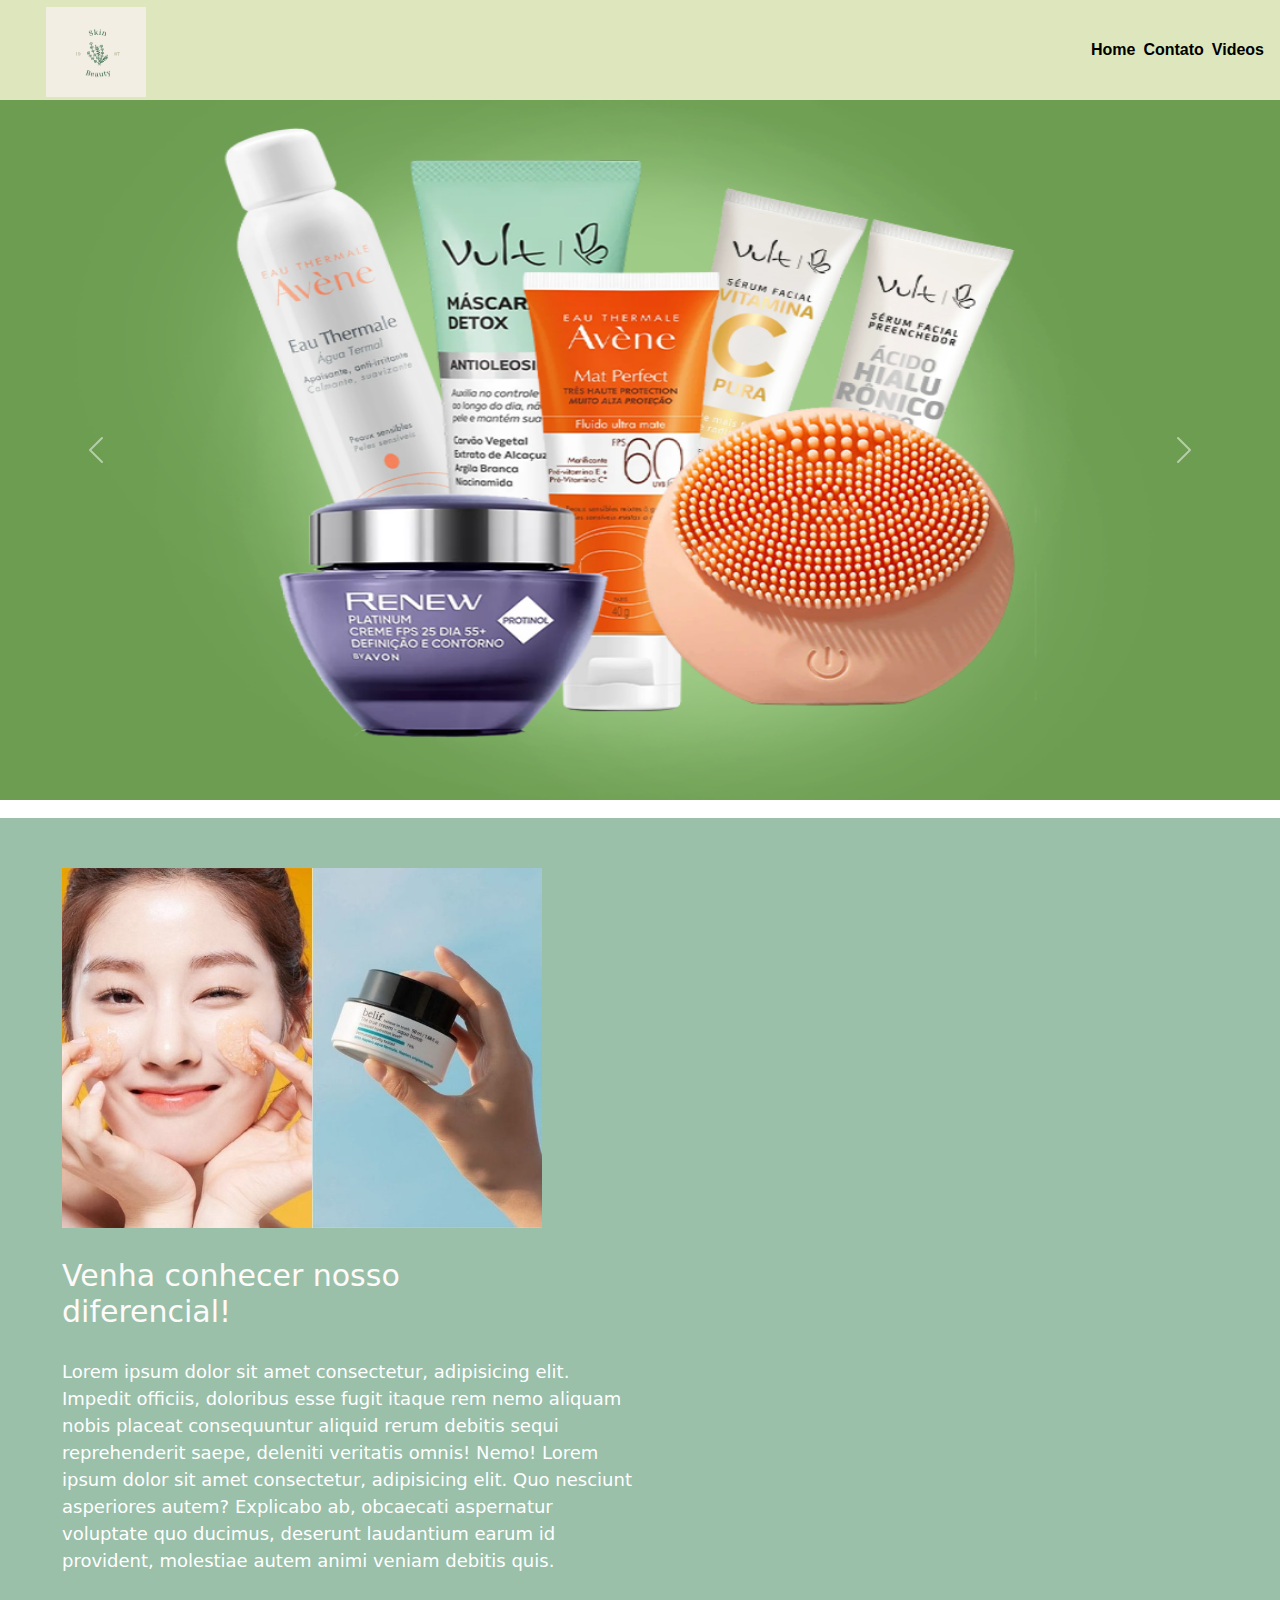
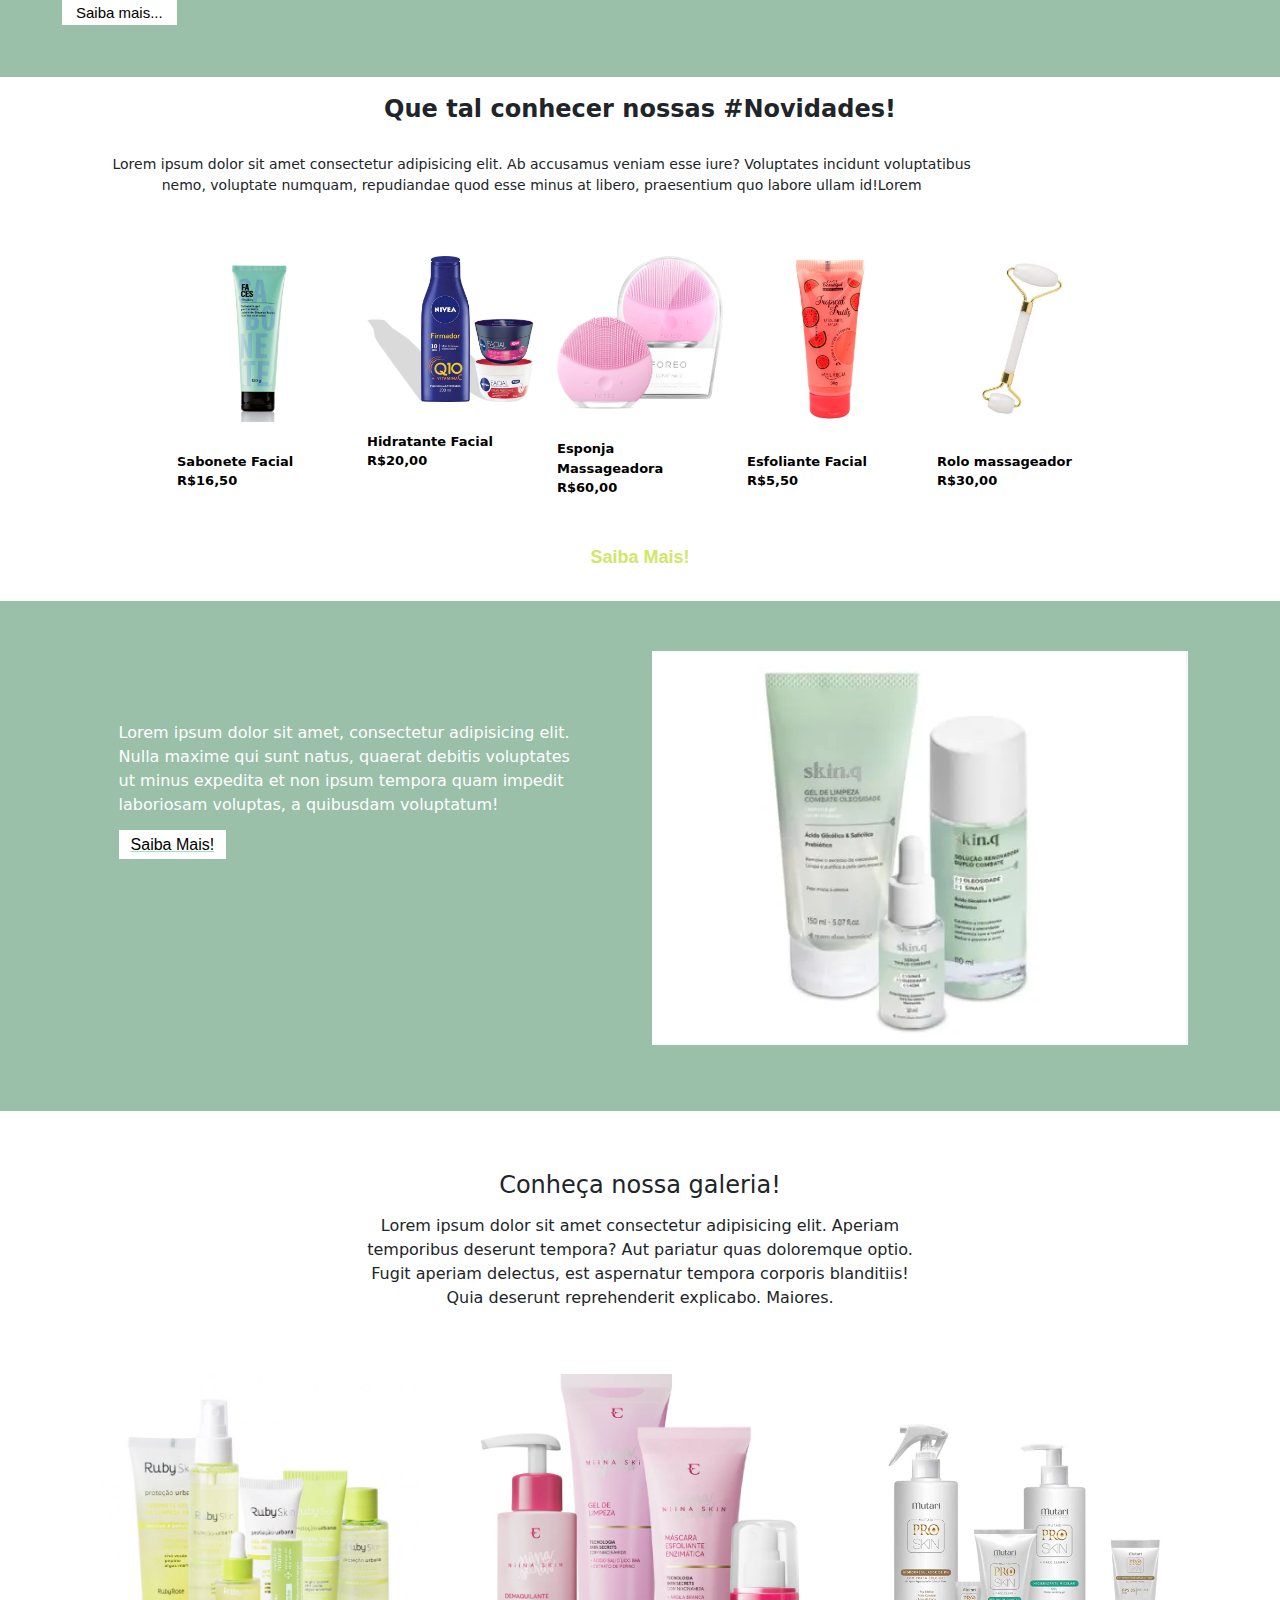
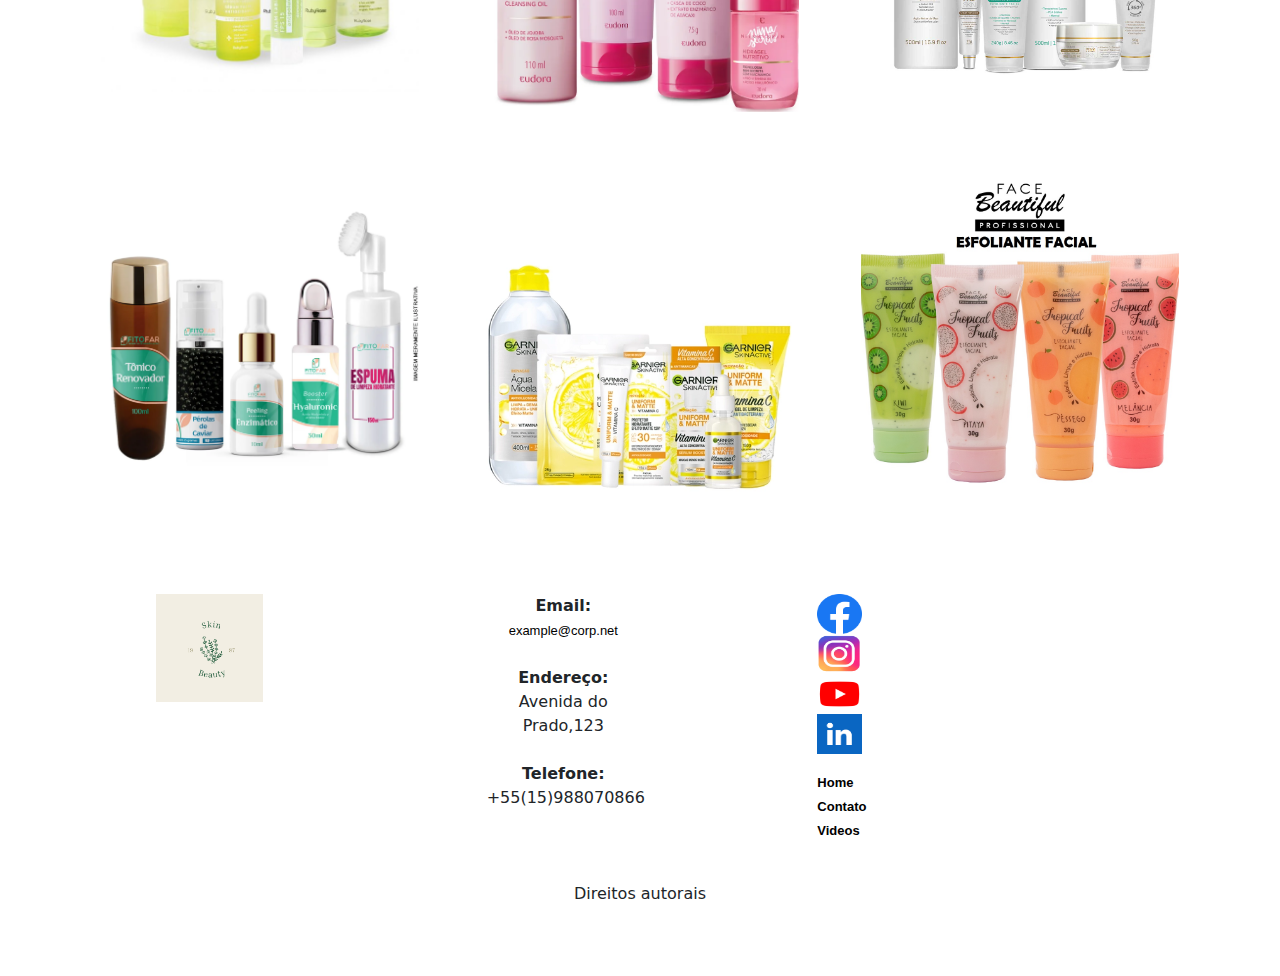
<file: index.html>
<!DOCTYPE html>
<html lang="pt-br">
<head>
    <meta charset="UTF-8">
    <meta http-equiv="X-UA-Compatible" content="IE=edge">
    <meta name="viewport" content="width=device-width, initial-scale=1.0">
    <link rel="stylesheet" type="text/css" href="./bootstrap/css/bootstrap.min.css">
    <link rel="stylesheet" type="text/css" href="./css/style.css">
    <link rel="shortcut icon" href="./img/skinbeauty ico.png">
    <title>Cuidados com a pele | SkinBeauty</title>
</head>
<body>
    <!-- Início do Menu Responsivo-->
    <header id="header">
        <a id="logo" href="index.html"><img src="./img/logo skin beauty.png" alt="Logo SkinBeauty"></a>
        <nav id="nav">
            <button aria-label="Abrir Menu" id="btn-mobile" aria-haspopup="true" aria-controls="menu" aria-expanded="false">
                <span id="hamburger"></span>
            </button>
            <ul id="menu" role="menu">
                <li><a class="linkMenu" href="index.html"><strong>Home</strong></a></li>
                <li><a class="linkMenu" href="contato.html"><strong>Contato</strong></a></li>
                <li><a class="linkMenu" href="media.html"><strong>Videos</strong></a></li>
            </ul>
        </nav>
    </header>
    <!-- Fim do menu responsivo -->

    <!-- Início Carousel Pagina Principal-->
    <div id="carouselExampleInterval" class="carousel slide" data-bs-ride="carousel">
        <div class="carousel-inner">
                <div class="carousel-item active" data-bs-interval="500">
                    <img src="./img/carousel3.webp"
                    class="d-block w-100"
                    alt="..."/>
                </div>
                <div class="carousel-item" data-bs-interval="1000">
                    <img src="./img/carousel11.webp"
                    class="d-block w-100"
                    alt="..."/>
                </div>
                <div class="carousel-item">
                    <img src="./img/carousel12.jpg"
                    class="d-block w-100"
                    alt="..."/>
                </div>
            </div>
            <button class="carousel-control-prev"
            data-bs-target="#carouselExampleInterval"
            type="button"
            data-bs-slide="prev"
            >
            <span class="carousel-control-prev-icon" aria-hidden="true"></span>
            <span class="visually-hidden">Anterior</span>
            </button>
        
            <button class="carousel-control-next"
            data-bs-target="#carouselExampleInterval"
            type="button"
            data-bs-slide="next"
            >
            <span class="carousel-control-next-icon" aria-hidden="true"></span>
            <span class="visually-hidden">Proximo</span>
            </button>
    </div>
    <!-- Fim do Carousel da Pagina Principal-->
    <!-- Inicio do Banner -->
        <div class="section-banner-home">
            <div class="container-fluid">
                <div class="col m-0">
                     <div class="col-12 col-md-6">
                            <figure>
                                <img src="./img/banner home2.jpg" class="img-fluid" alt="banner-home">
                            </figure>
                     </div>
                     <div class="col-12 col-md-6">
                        <section class="texto-banner d-none d-md-block">
                          <h1>Venha conhecer nosso diferencial!</h1>
                          <p class="d-none d-md-block">Lorem ipsum dolor sit amet consectetur, adipisicing elit. Impedit officiis, doloribus esse fugit itaque rem nemo aliquam nobis placeat consequuntur aliquid rerum debitis sequi reprehenderit saepe, deleniti veritatis omnis! Nemo! Lorem ipsum dolor sit amet consectetur, adipisicing elit. Quo nesciunt asperiores autem? Explicabo ab, obcaecati aspernatur voluptate quo ducimus, deserunt laudantium earum id provident, molestiae autem animi veniam debitis quis.</p>
                          <a href="#">Saiba mais...</a>
                        </section> 
                     </div>
                </div>
            </div>
        </div>
     <!--Fim do Banner-->
    <!--Início Àrea Destaque -->
        <div class="destaque">
            <div class="container">
                <div class="row d-flex justify-content-center">
                    <!--início da tag section com texto de destaque -->
                    <section class="col-12">
                        <h2>Que tal conhecer nossas #Novidades!</h2>
                        <P>Lorem ipsum dolor sit amet consectetur adipisicing elit. Ab accusamus veniam esse iure? Voluptates incidunt voluptatibus nemo, voluptate numquam, repudiandae quod esse minus at libero, praesentium quo labore ullam id!Lorem</P>
                    </section>
                    <!--Fim da tag section com o texto de destaque-->
                    <!-- Inicio imagem 1-->
                    <div class="col-6 col-md-2 pr-0">
                        <figure>
                            <a href=""><img src="./img/carousel6.jpg"
                            alt="Galeria" width="100%"></a>
                            <figcaption>Sabonete Facial<br> R$16,50</figcaption>
                            </figure>
                    </div> 
                      <!--Fim Imagem 1-->
                      <!--Inicio Imagem 2-->
                        <div class="col-6 col-md-2 pr-0">
                            <figure>
                            <a href=""><img src="./img/carousel7.webp"
                            alt="Galeria" width="100%"></a>
                            <figcaption>Hidratante Facial<br> R$20,00</figcaption>
                            </figure>
                        </div>
                        <!--Fim Imagem 2-->
                        <!--Inicio Imagem 3-->
                        <div class="col-6 col-md-2 pr-0">
                            <figure>
                            <a href=""><img src="./img/galeria1"
                             alt="Galeria" width="100%"></a>
                             <figcaption> Esponja Massageadora<br>R$60,00</figcaption>
                             </figure>
                        </div> 
                        <!--Fim Imagem 3-->
                        <!--Inicio Imagem 4-->
                        <div class="col-6 col-md-2 pr-0">
                            <figure>
                            <a href=""><img src="./img/galeria2"
                             alt="Galeria" width="100%"></a>
                             <figcaption> Esfoliante Facial <br>R$5,50</figcaption>
                             </figure>
                        </div> 
                        <!--Fim Imagem 4-->
                        <!--Inicio Imagem 5-->
                        <div class="col-6 col-md-2 pr-0">
                            <figure>
                            <a href=""><img src="./img/imagem 3.avif"
                             alt="Galeria" width="100%"></a>
                             <figcaption> Rolo massageador <br>R$30,00</figcaption>
                             </figure>
                        </div> 
                        <!--Fim Imagem 5-->
                        <!-- Início saiba Mais-->
                        <div class="col-12">
                            <a href="#">Saiba Mais!</a>
                        </div>
                        <!--Fim do saiba mais-->
                </div>
            </div>
        </div>
        <!--Início area Novidade-->
        <div class="novidades">
            <div class="container-fluid">
                <div class="row">
                    <!--Início texto novidades-->
                    <div class="col-md-6">
                        <section class="text-body">
                            <p>Lorem ipsum dolor sit amet, consectetur adipisicing elit. Nulla maxime qui sunt natus, quaerat debitis voluptates ut minus expedita et non ipsum tempora quam impedit laboriosam voluptas, a quibusdam voluptatum!</p>
                            <a class="btn-banner" href="#" target="_blank"> Saiba Mais!</a>
                        </section>
                    </div>  
                     <!--Fim texto novidades-->
                     <div class="col-md-6">
                        <figure>
                            <img src="./img/banner home4.webp" class="img-fluid"
                            alt="banner-home">
                        </figure>
                     </div>
                     <!--Fim imagem novidades-->
                </div>  
            </div>
        </div>
        <!--Início da galeria-->
        <div class="galeria d-flex align-items-center">
            <div class="container">
                <div class="row">
                     <!--Início texto galerias-->
                        <div class="col-12">
                            <section class="texto-galeria">
                            <h2>Conheça nossa galeria! </h2>
                            <p>Lorem ipsum dolor sit amet consectetur adipisicing elit. Aperiam temporibus deserunt tempora? Aut pariatur quas doloremque optio. Fugit aperiam delectus, est aspernatur tempora corporis blanditiis! Quia deserunt reprehenderit explicabo. Maiores.</p>
                            </section>
                        </div>
                      <!-- fim do texto galerias-->
                      <!-- Início imagem 1 da galerias-->
                        <div class="gallery col-6 col-md-3">
                            <img src="./img/imagem9.jpg" class="img-fluid"
                            alt="img-galeria">
                        </div>
                        <!--fim imagem 1 da galeria-->
                      <!-- Início imagem 2 da galerias-->
                        <div class="gallery col-6 col-md-3">
                            <img src="./img/imagem10" class="img-fluid"
                            alt="img-galeria">
                        </div>
                        <!--fim imagem 2 da galeria-->
                      <!-- Início imagem 3 da galerias-->
                        <div class="gallery col-6 col-md-3">
                            <img src="./img/imagem11.jpg" class="img-fluid"
                            alt="img-galeria">
                        </div>
                        <!--fim imagem 3 da galeria-->
                      <!-- Início imagem 4 da galerias-->
                        <div class="gallery col-6 col-md-3">
                            <img src="./img/imagem12" class="img-fluid"
                            alt="img-galeria">
                        </div>
                        <!--fim imagem 4 da galeria-->
                      <!-- Início imagem 5 da galerias-->
                        <div class="gallery col-6 col-md-3">
                            <img src="./img/imagem13.webp" class="img-fluid"
                            alt="img-galeria">
                        </div>
                        <!--fim imagem 5 da galeria-->
                      <!-- Início imagem 6 da galerias-->
                        <div class="gallery col-6 col-md-3">
                            <img src="./img/imagem14.jfif" class="img-fluid"
                            alt="img-galeria">
                        </div>
                        <!--fim imagem 6 da galeria-->
                        <!--Início footer-->
                            <footer class="rodape">
                                <div class="container">
                                    <div class="row m-0">
                                        <!--início da logomarca-->
                                        <div class="col-md-4">
                                            <figure>
                                            <img src="./img/logo skin beauty.png" alt="logo-rodape" width="35%">
                                            </figure>
                                        </div>
                                        <!-- Fim do logomarca -->
                                        <!-- Início do texto rodape -->
                                        <div class="col-md-4">
                                            <div class="info-contato">
                                            <p><strong>Email:</strong></p>
                                            <p><a href="mailto:example@corp.net">example@corp.net</a></p><br>
                                            <p><strong>Endereço:</strong></p>
                                            <p> Avenida do Prado,123</p><br>
                                            <p><strong>Telefone:</strong></p>
                                            <p> +55(15)988070866</p>
                                            </div>
                                        </div>
                                        <!-- fim do texto -->
                                        <!-- início das mídias sociais -->
                                        <div class="col-md-4">
                                            <figure class="redes-sociais">
                                            <a href="https://facebook.com"><img src="./img/face logo"></a><br>
                                            <a href="https://instagram.com"><img src="./img/insta logo.png"></a><br>
                                            <a href="https://youtube.com"><img src="./img/youtube logo.png"></a><br>
                                            <a href="https://linkedin"><img src="./img/likedin logo.png"></a><br>
                                            </figure>
                                            <br>
                                            <!-- Repetir opções do menu do Site -->
                                            <a href="index.html"><strong>Home</strong></a><br>
                                            <a href="contato.html"><strong>Contato</strong></a><br>
                                            <a href="media.html"><strong>Videos</strong></a><br>
                                        </div>
                                        <!-- fim das midias sociais -->
                                        <div class="col-12">
                                        <p class="direitos"> Direitos autorais</p>
                                        </div>
                                        <!-- fim dos direitos autorais -->
                                    </div>
                                </div>
                            </footer>
                            <!--fim texto galeria-->
                </div>
            </div>
        </div>
</body>

     <script type="text/javascript" src="./bootstrap/js/bootstrap.min.js"></script>

     <script type="text/javascript" src="./js/script_menu.js"></script>

</html>
</file>
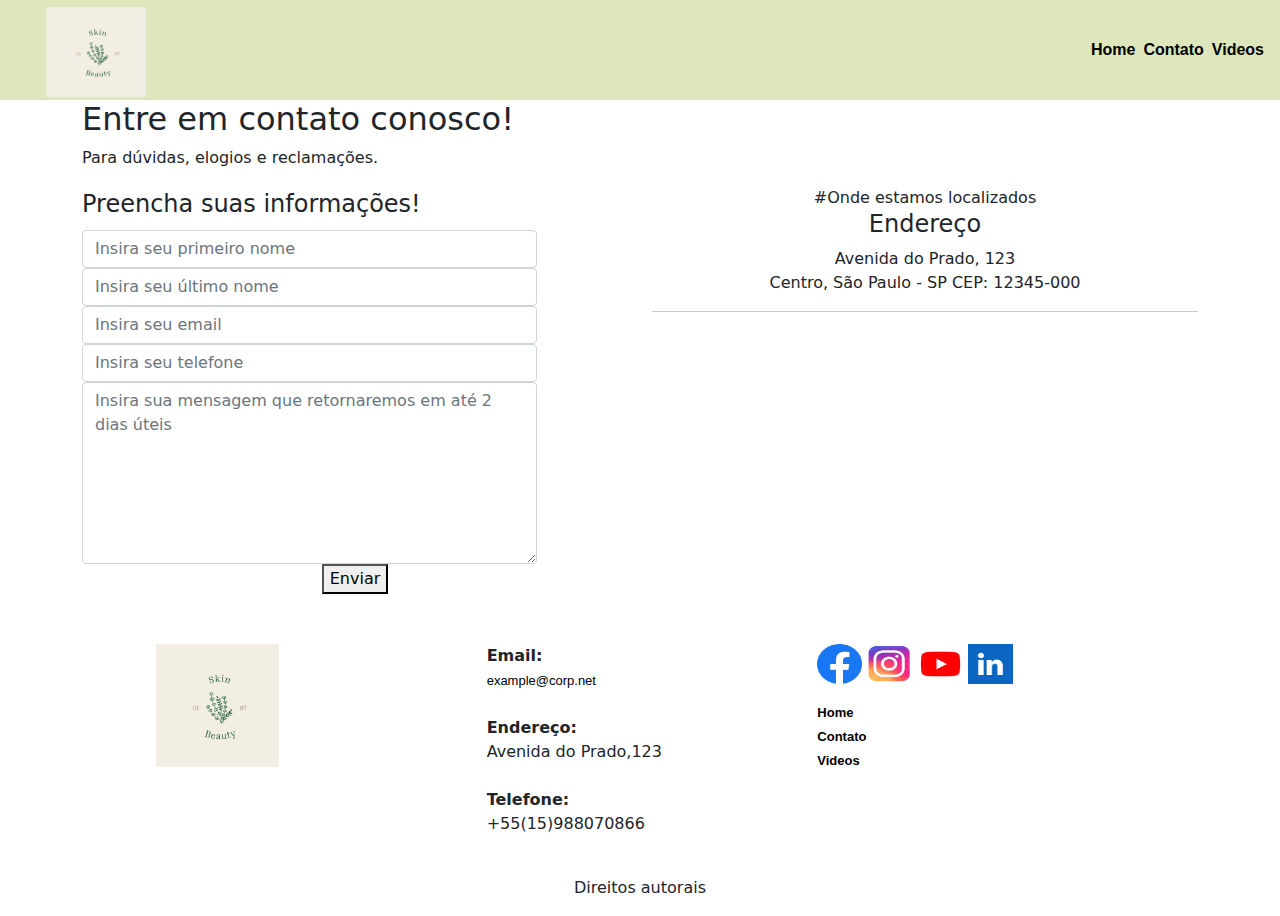
<file: contato.html>
<!DOCTYPE html>
<html lang="pt-br">
<head>
    <meta charset="UTF-8">
    <meta http-equiv="X-UA-Compatible" content="IE=edge">
    <meta name="viewport" content="width=device-width, initial-scale=1.0">
    <link rel="stylesheet" type="text/css" href="./bootstrap/css/bootstrap.min.css">
    <link rel="stylesheet" type="text/css" href="./css/style.css">
    <script type="text/javascript" src="./"></script>
    <link rel="shortcut icon" href="./img/logo skin beauty.png">
    <title>Site de Joias | Prettysemijoias</title>
</head>
<body>
    <!-- Início do Menu Responsivo-->
    <header id="header">
      <a id="logo" href="index.html"><img src="./img/logo skin beauty.png" alt="Logo SkinBeauty"></a>
      <nav id="nav">
          <button aria-label="Abrir Menu" id="btn-mobile" aria-haspopup="true" aria-controls="menu" aria-expanded="false">
              <span id="hamburger"></span>
          </button>
          <ul id="menu" role="menu">
              <li><a class="linkMenu" href="index.html"><strong>Home</strong></a></li>
              <li><a class="linkMenu" href="contato.html"><strong>Contato</strong></a></li>
              <li><a class="linkMenu" href="media.html"><strong>Videos</strong></a></li>
          </ul>
      </nav>
  </header>
    <!-- Fim do menu responsivo -->
    
     <!--Início Form Contato-->
     <div class="contato">
        <div class="container">
           <div class="row">
             <!--início da tag section com texto de contato -->
             <section class="col-12">
              <h2>Entre em contato conosco!</h2>
               <P>Para dúvidas, elogios e reclamações.</P>
             </section>

            <!--Fim da tag section com o texto de contato-->
              <!--Inicio Formulário-->
              <div class="col-md-6">
                <div class="well well-sm">
                   <form class="form-horizontal" method="post">
                     <fieldset>
                       <legend class="text-left header">Preencha suas informações!</legend>
                         <div class="form-group">
                           <div class="col-md-10 col-md-offset-1">
                             <input id="fname" name="name" type="text"
                             placeholder="Insira seu primeiro nome" class="form-control" required>
                           </div>
                         </div>
                         <div class="form-group">
                           <div class="col-md-10 col-md-offset-1">
                             <input id="lname" name="name" type="text"
                             placeholder="Insira seu último nome" class="form-control" required>
                           </div>
                         </div>
                         <div class="form-group">
                           <div class="col-md-10 col-md-offset-1">
                             <input id="email" name="email" type="email"
                             placeholder="Insira seu email" class="form-control" required>
                           </div>
                         </div>
                         <div class="form-group">
                           <div class="col-md-10 col-md-offset-1">
                             <input id="phone" name="phone" type="text"
                             placeholder="Insira seu telefone" class="form-control" required>
                           </div>
                         </div>
                         <div class="form-group">
                           <div class="col-md-10 col-md-offset-1">
                             <textarea id="message" name="message"
                             placeholder="Insira sua mensagem que retornaremos em até 2 dias úteis" class="form-control" rows="7" required></textarea>
                           </div>
                         </div>
                         <div class="form-group">
                           <div class="col-md-12 text-center">
                               <button type="submit" class="formbutton">Enviar</button>
                           </div>
                         </div>
                   </fieldset>
                 </form>
               </div>
            </div>
             <!-- Fim Formúlario-->
             <div class="col-md-6">
                 <div>
                   <div class="panel panel-default">
                      <div class="text-center header">#Onde estamos localizados</div>
                         <div class="panel-body text-center">
                             <h4>Endereço</h4>
                             <div>Avenida do Prado, 123 <br /> 
                             Centro, São Paulo - SP CEP: 12345-000</div>
                             <hr />
                         </div>
                         <div class="map">
                           <iframe src="https://www.google.com/maps/embed?pb=!1m14!1m8!1m3!1d14637.110026353093!2d-47.448846!3d-23.486512!3m2!1i1024!2i768!4f13.1!3m3!1m2!1s0x0%3A0x4ead928c70b1e690!2sEscola%20e%20Faculdade%20de%20Tecnologia%20SENAI%20Gaspar%20Ricardo%20J%C3%BAnior!5e0!3m2!1spt-BR!2sbr!4v1666656620348!5m2!1spt-BR!2sbr" width="600" height="450" style="border:0;" allowfullscreen="" loading="lazy" referrerpolicy="no-referrer-when-downgrade"></iframe>
                         </div>
                   </div>
                 </div>
               </div>
               <!--Início footer-->
               <footer class="rodape">
                 <div class="container">
                   <div class="row m-0">
                     <!--início da logomarca-->
                     <div class="col-md-4">
                       <figure>
                         <img src="./img/logo skin beauty.png" alt="logo-rodape" width="40%">
                       </figure>
                     </div>
                     <!-- Fim do logomarca -->
                     <!-- Início do texto rodape -->
                     <div class="col-md-4">
                      <div class="info-contato">
                      <p><strong>Email:</strong></p>
                      <p><a href="mailto:example@corp.net">example@corp.net</a></p><br>
                      <p><strong>Endereço:</strong></p>
                      <p> Avenida do Prado,123</p><br>
                      <p><strong>Telefone:</strong></p>
                      <p> +55(15)988070866</p>
                      </div>
                  </div>
                  <!-- fim do texto -->
                     <!-- início das mídias sociais -->
                     <div class="col-md-4">
                         <figure class="redes-sociais">
                           <a href="https://facebook.com"><img src="./img/face logo"></a>
                           <a href="https://instagram.com"><img src="./img/insta logo.png"></a>
                           <a href="https://youtube.com"><img src="./img/youtube logo.png"></a>
                           <a href="https://linkedin"><img src="./img//likedin logo.png"></a>
                         </figure>
                       <br>
                         <!-- Repetir opções do menu do Site -->
                         <a href="index.html"><strong>Home</strong></a><br>
                         <a href="contato.html"><strong>Contato</strong></a><br>
                         <a href="media.html"><strong>Videos</strong></a><br>
                     </div>
                     <!-- fim das midias sociais -->
                     <div class="col-12">
                     <p class="direitos"> Direitos autorais</p>
                     </div>
                     <!-- fim dos direitos autorais -->
                   </div>
                 </div>
               </footer>
               <!-- fim footer -->
                </div>
            </div>
        </div>

</body>

    <script type="text/javascript" src="./bootstrap/js/bootstrap.min.js"></script>

     <script type="text/javascript" src="./js/script_menu.js"></script>

</html>
</file>
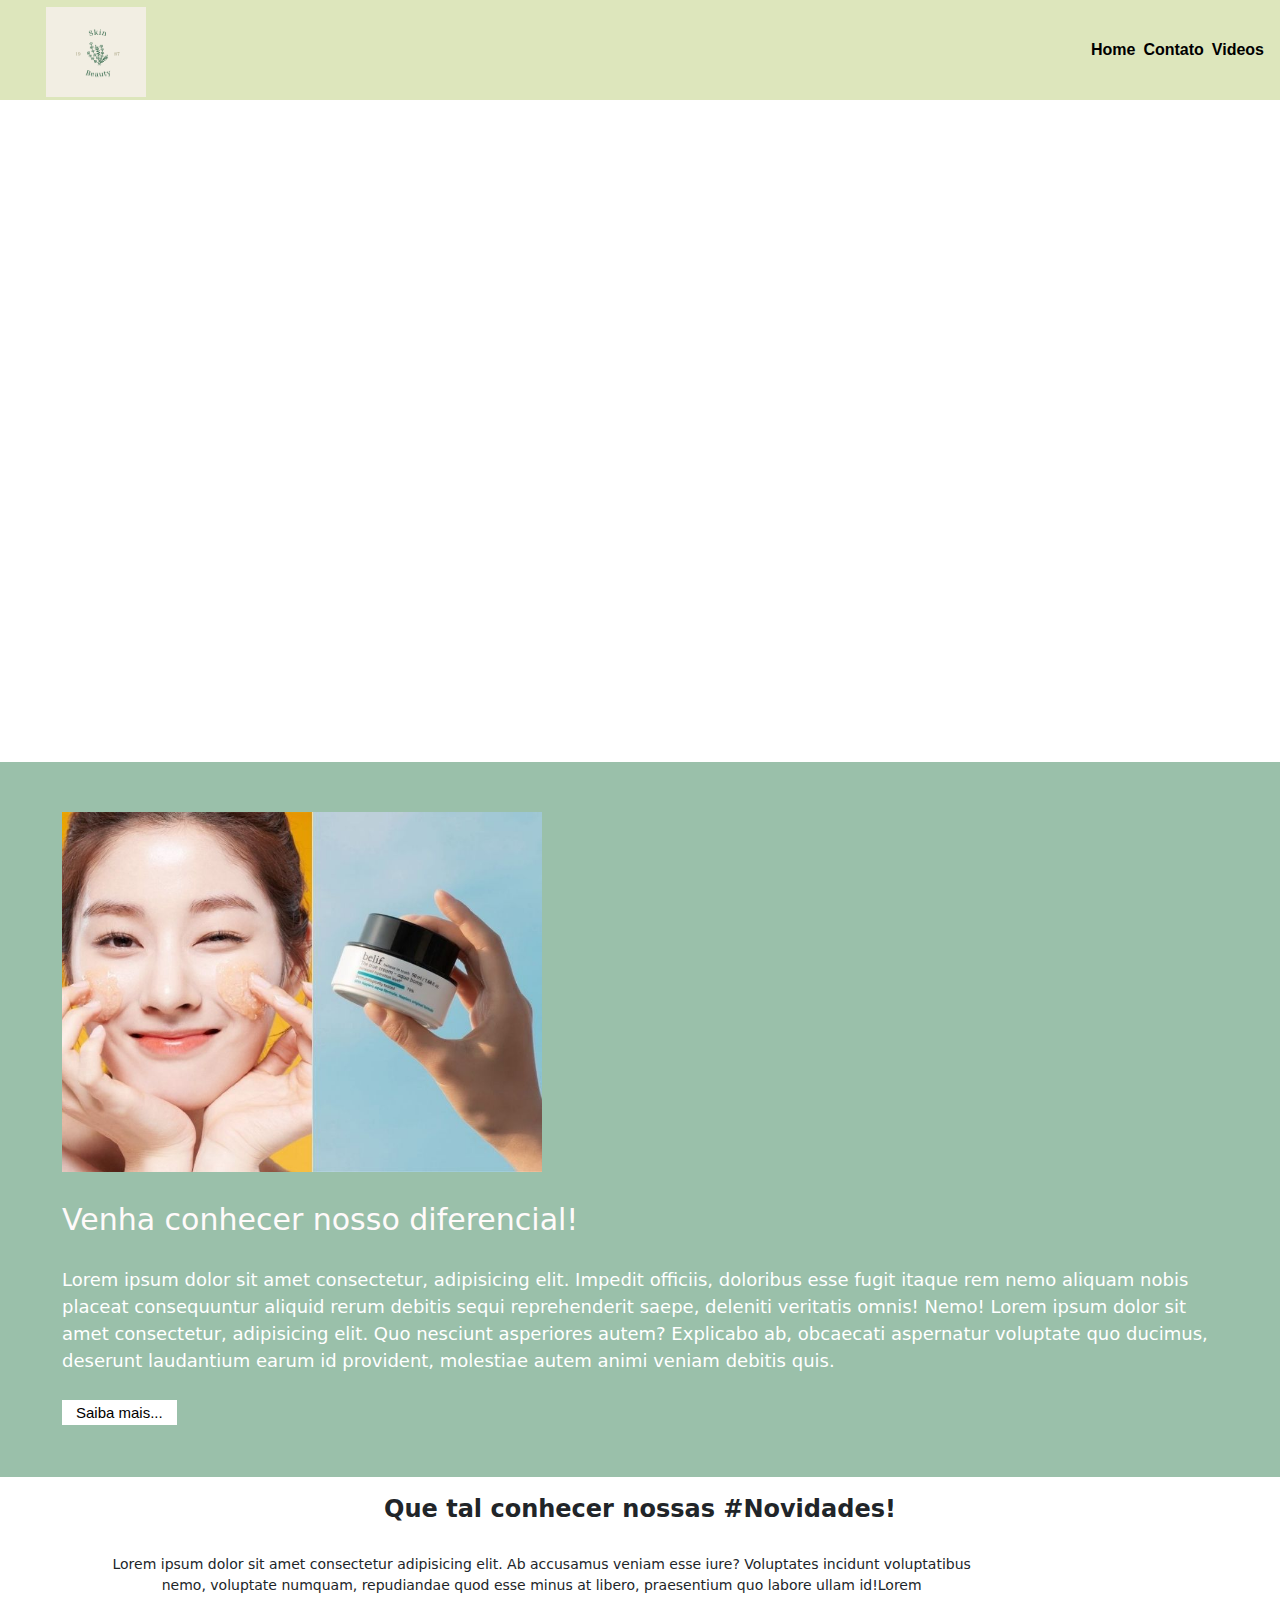
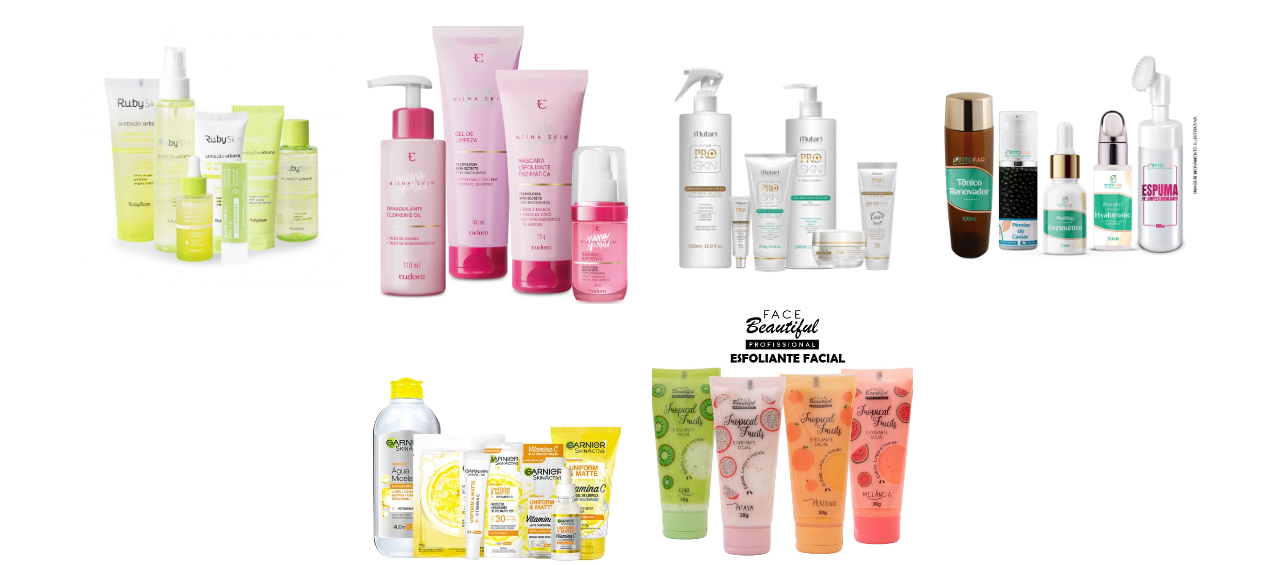
<file: media.html>
<!DOCTYPE html>
<html lang="pt-br">
<head>
    <meta charset="UTF-8">
    <meta http-equiv="X-UA-Compatible" content="IE=edge">
    <meta name="viewport" content="width=device-width, initial-scale=1.0">
    <link rel="stylesheet" type="text/css" href="./bootstrap/css/bootstrap.min.css">
    <link rel="stylesheet" type="text/css" href="./css/style.css">
    <link rel="shortcut icon" href="./img/">
    <title>Cuidados com a pele | SkinBeauty</title>
</head>
<body>
    <!-- Início do Menu Responsivo-->
    <header id="header">
        <a id="logo" href="index.html"><img src="./img/logo skin beauty.png" alt="Logo SkinBeauty"></a>
        <nav id="nav">
            <button aria-label="Abrir Menu" id="btn-mobile" aria-haspopup="true" aria-controls="menu" aria-expanded="false">
                <span id="hamburger"></span>
            </button>
            <ul id="menu" role="menu">
                <li><a class="linkMenu" href="index.html"><strong>Home</strong></a></li>
                <li><a class="linkMenu" href="contato.html"><strong>Contato</strong></a></li>
                <li><a class="linkMenu" href="media.html"><strong>Videos</strong></a></li>
            </ul>
        </nav>
    </header>
    <!-- Fim do menu responsivo -->
    
    
    
    <!-- Início Media social -->
    <div class="embed-container">
        <div class="row">
          <div class="col-sm">
            <iframe width="560" height="315" src="https://www.youtube.com/embed/PVRwxFa2sps" title="YouTube video player" frameborder="0"  allowfullscreen></iframe>
          </div>
          <div class="col-sm">
            <iframe width="560" height="315" src="https://www.youtube.com/embed/ZnaTmnFYtcU" title="YouTube video player" frameborder="0"  allowfullscreen></iframe>
          </div>
          <div class="col-sm">
            <iframe width="560" height="315" src="https://www.youtube.com/embed/t6tCTFhatT8" title="YouTube video player" frameborder="0"  allowfullscreen></iframe
          </div>
        </div>
      </div>
      
  
  <!-- Fim media social -->

   
    <!-- Inicio do Banner -->
        <div class="section-banner-home">
            <div class="container-fluid">
                <div class="col m-0">
                     <div class="col-12 col-md-6">
                            <figure>
                                <img src="./img/banner home2.jpg" class="img-fluid" alt="banner-home">
                            </figure>
                     </div>
                     <divclass="col-12 col-md-6">
                        <section class="texto-banner d-none d-md-block">
                          <h1>Venha conhecer nosso diferencial!</h1>
                          <p class="d-none d-md-block">Lorem ipsum dolor sit amet consectetur, adipisicing elit. Impedit officiis, doloribus esse fugit itaque rem nemo aliquam nobis placeat consequuntur aliquid rerum debitis sequi reprehenderit saepe, deleniti veritatis omnis! Nemo! Lorem ipsum dolor sit amet consectetur, adipisicing elit. Quo nesciunt asperiores autem? Explicabo ab, obcaecati aspernatur voluptate quo ducimus, deserunt laudantium earum id provident, molestiae autem animi veniam debitis quis.</p>
                          <a href="semijoias.html">Saiba mais...</a>
                        </section> 
                     </div>
                </div>
            </div>
        </div>
     <!--Fim do Banner-->
                    <!--Início Àrea Destaque -->
        <div class="destaque">
            <div class="container">
                <div class="row d-flex justify-content-center">
                    <!--início da tag section com texto de destaque -->
                    <section class="col-12">
                        <h2>Que tal conhecer nossas #Novidades!</h2>
                        <P>Lorem ipsum dolor sit amet consectetur adipisicing elit. Ab accusamus veniam esse iure? Voluptates incidunt voluptatibus nemo, voluptate numquam, repudiandae quod esse minus at libero, praesentium quo labore ullam id!Lorem</P>
                    </section>
                    <!--Fim da tag section com o texto de destaque-->
                    <!-- Início imagem 1 da galerias-->
                    <div class="gallery col-6 col-md-3">
                        <img src="./img/imagem9.jpg" class="img-fluid"
                        alt="img-galeria">
                    </div>
                    <!--fim imagem 1 da galeria-->
                  <!-- Início imagem 2 da galerias-->
                    <div class="gallery col-6 col-md-3">
                        <img src="./img/imagem10" class="img-fluid"
                        alt="img-galeria">
                    </div>
                    <!--fim imagem 2 da galeria-->
                  <!-- Início imagem 3 da galerias-->
                    <div class="gallery col-6 col-md-3">
                        <img src="./img/imagem11.jpg" class="img-fluid"
                        alt="img-galeria">
                    </div>
                    <!--fim imagem 3 da galeria-->
                  <!-- Início imagem 4 da galerias-->
                    <div class="gallery col-6 col-md-3">
                        <img src="./img/imagem12" class="img-fluid"
                        alt="img-galeria">
                    </div>
                    <!--fim imagem 4 da galeria-->
                  <!-- Início imagem 5 da galerias-->
                    <div class="gallery col-6 col-md-3">
                        <img src="./img/imagem13.webp" class="img-fluid"
                        alt="img-galeria">
                    </div>
                    <!--fim imagem 5 da galeria-->
                  <!-- Início imagem 6 da galerias-->
                    <div class="gallery col-6 col-md-3">
                        <img src="./img/imagem14.jfif" class="img-fluid"
                        alt="img-galeria">
                    </div>
                    <!--fim imagem 6 da galeria-->
                </div>
            </div>
        </div>

</body>

    <script type="text/javascript" src="./bootstrap/js/bootstrap.min.js"></script>

     <script type="text/javascript" src="./js/script_menu.js"></script>

</html>
</file>
<file: css/style.css>
body, ul{
    margin: 0px;
    padding: 0px;
}
a{
    color: black;
    text-decoration: none;
    font-family: sans-serif;
}
a:hover {
    background-color: rgba(0, 0, 0, 0.05);
}
#header #menu a:hover {
    background: rgba(182, 248, 0, 0);
}

#logo img {
    float: left;
    width: 100px;
    height: 90px;
    position: relative;
    top: 2px;
    left: 30px;
}
#header {
    width: 100%;
    position: relative; /* Adicionando Position e z-Index */
    z-index: 90;
    box-sizing: border-box;
    height: 100px;
    padding: 1rem;
    display: flex;
    align-items: center;
    justify-content: space-between;
    background: #d7e2b0d8;
    margin-top: 0px;
} 
#menu {
    display: flex;
    list-style: none;
    gap: 0.5rem;
}
#btn-mobile{
    display: none;
}
#carouselExampleInterval{
    position: relative;
    z-index: 10;
    gap: 0.5rem;
    padding-top: 0px;
}
#carouselExampleInterval img {
    height: 700px;
}

@media (max-width: 600px) {
    #menu {
        display: block;
        position: absolute;
        width: 15em;
        top: 70px;
        right: 0px;
        background: #e7e7e7;
        transition: 0.6s;
        z-index: 1000;
        height: 0px;
        padding-left: 5px;
        visibility: hidden;
        overflow-y: hidden;
    }
    #menu li {
        padding-top: 30px;
        padding-bottom: 0px;
        margin: 0 1rem;
        border-bottom: 2px solid rgba(0, 0, 0, 0.05);
    }
    #nav.active #menu {
        height: calc(100vh - 70px); /* em PX é o tamanho da FAIXA do MENU*/
        visibility: visible;
        overflow-y: hidden;
    }
    #btn-mobile {
        display: flex;
        padding: 0.5rem 1rem;
        font-size: 1rem;
        border: none;
        background: none;
        cursor: pointer;
        gap: 0.5rem;
    }
    #hamburger {
        border-top: 2px solid;
        width: 25px;
    }
    #hamburger::after,
    #hamburger::before{
        content: '';
        display: block;
        width: 25px;
        height: 2px;
        background: currentColor;
        margin-top: 5px;
        transition: 0.3s;
        position: relative;
    }
    #nav.active #hamburger {
        border-top-color: #9ac0aa;
    }
    #nav.active #hamburger::before{
        transform: rotate(135deg);
    }
    #nav.active #hamburger::after {
        transform: rotate(-135deg);
        top: -7px;
    }
    /* CSS página media.html */

    .embed-container {
        position: relative;
        padding-bottom: 0px;
        height: auto;
        max-width: 100%;
        margin-top: 18px;
        margin-bottom: 0;
        padding-top: 1;
        padding-left: 30px;
        padding-right: 30px;
    }


    .embed-container iframe, .embed-container object, .embed-container embed {
        position: relative;
        top: 0;
        left: 0;
        width: 100%;
        height: 100%;
       /* border: solid thick rgb(165, 120, 238); */
        border-radius: 1em; 
        box-shadow: grey 0.5em 0.5em 0.3em;
    }
    .embed-container  .col-sm {
        margin-top: 10px;
    }
    .contato {
        width: 100%;
        margin-left: auto;
        margin-right: auto;
    }
    /*css configurando Banner*/

/*css configurando Banner*/

.section-banner-home {
    width: 100%;
    height: auto;
    padding: 50px;
    margin: 18px auto;
    background-color: #9ac0aa;
    align-items: baseline;
}
.section-banner-home img {
    height: 360px;
}
.section-banner-home .texto-banner{
    margin-top: 30px;
    font-size: 22px;

}
.section-banner-home .texto-banner h1 {
    font-size: 30px;
    width: 60%;
    font-weight: 500;
    padding-bottom: 20px; /* Margem interna do texto */
    color: #fffafa;
}

.section-banner-home .texto-banner p {
    font-size: 18px;
    margin-bottom: 20px; /* Margem abaixo do texto */
    color: #fff;
}
.section-banner-home .texto-banner a {
    color: black;
    text-decoration: none;
    background-color: #fff;
    padding: 4px 14px;
    font-size: 15px;
}
/*Fim do CSS Banner*/
/*CSS Destaque*/
.destaque h2{
    text-align: center;
    font-size: 24px;
    font-weight: bold;
}
.destaque p {
    width: 77%;
    text-align: center;
    font-size: 14px;
    margin: 30px;
}
.destaque figcaption {
    font-size: 13px;
    color: black;
    text-decoration: none;
    font-weight: bold;

}
.destaque a {
    justify-content: center;
    display: flex;
    text-decoration: none;
    color: #d0e769;
    font-size: 18px;
    font-weight: bold;
    margin: 30px 0;
}
/* Fim CSS destaque */
/* Início CSS novidades */
.novidades {
    background-color: #74d4a4;
    padding: 50px;
}
.novidades .text-body {
    width: 80%;
    margin: 70px auto;
    
}
.novidades h2 {
    color: rgb(241, 231, 169);
}
.novidades p {
    color: #fff;
}
.novidades a {
    color: #000;
    text-decoration: underline;
    text-decoration-color: rgb(156, 228, 189);
    padding: 6px 12px;
    background-color: #fff;
    font-weight: 400;
}
/* Fim CSS novidades */
/* Início CSS galeria */
.galeria{
    margin: 60px auto 20px;
}
.galeria h2{
    text-align: center;
    font-size: 24px;
}
.galeria p{
    text-align: center;
    width: 50%;
    margin: 14px auto 50px;
}
.galeria .gallery{
    width: 30%;
    margin: 14px auto 50px;
}
/* Fim CSS Galeria */
/* Início CSS footer */
.rodape {
    padding: 50px 50px 0;
}
.rodape .info-contato p {
    margin: 0px;
}
.rodape a {
    text-decoration: none;
    color: #000;
font-size: 13px;
}
.rodape a:hover{
    font-weight: bold;
}
.rodape .redes-sociais {
    display: inline-block;
}
.rodape .redes-sociais img {
    width: 45px;
    height: 40px;
}
.rodape p.direitos {
    text-align: center;
    margin-top: 40px;
}
    /* CSS página media.html */
        .embed-container {
            position: relative;
            padding-bottom: 0;
            height: auto;
            max-width: 100%;
            margin-top: 18px;
            margin-bottom: 0;
            padding-top: 0;
            padding-left: 30px;
            padding-right: 30px;
}

    .embed-container iframe, .embed-container object, .embed-container embed {
        position: relative;
        top: 0;
        left: 0;
        width: 100%;
        height: 100%;
       /* border: solid thick rgb(165, 120, 238); */
        border-radius: 1em;
        box-shadow: grey 0.5em 0.5em 0.3em;
    }
    .embed-container .col-sm {
        margin-top: 10px;
    }
    
    /* CSS Contato */

    .contato {
        width: 100%;
        margin-left: auto;
        margin-right: auto;
    }

    .form_main {
        width: 100%;
    }
    .form_main h4 {
        font-family: system-ui, -apple-system, BlinkMacSystemFont, 'Segoe UI', Roboto, Oxygen, Ubuntu, Cantarell, 'Open Sans', 'Helvetica Neue', sans-serif;
        font-size: 20px;
        font-weight: 300;
        margin-bottom: 15px;
        margin-top: 20px;
        text-transform: uppercase;
    }
    .heading {
        border-bottom: 1px solid #f8e640b0;
        padding-bottom: 9pa;
        position: relative;
    }
    .heading span {
        background: #9e6600 none repeat scroll 0 0;
        bottom: -2px;
        height: 3px;
        left: 0;
        position: absolute;
        width: 75px;
    }
    .form {
        border-radius: 7px;
        padding: 6px;
    }
    .txt[type="text"] {
        border: 1px solid #ccc;
        margin: 10px 0;
        padding: 10px 0 10px 5px;
        width: 100%;
    }
    .text_3[type="text"] {
        margin: 10px 0 0;
        padding: 10px 0 10px 5px;
        width: 100%;
    }
    .formbutton[type="submit"]{
    -moz-box-shadow: inset 0px 1px 0px 0px #8987e6;
    -webkit-box-shadow: inset 0px 1px 0px 0px #8987e6;
     box-shadow: inset 0px 1px 0px 0px #8987e6;
    background-color: #6850be; 
    display: inline-block;
    border: 1px solid #4f5c04;
    border-radius: 25px;
    color: #fff;
    font-size: 16px;
    font-style: normal;
    line-height: 35px;
    margin: 10px 0;
    padding: 0;
    text-transform: uppercase;
    width: 30%;
    }
    .formbutton:hover {
        background-color: #5b5ac7;
    }
    .txt2:hover {
        background: rgba(0, 0, 0, 0) none repeat scroll 0 0;
        color: #916aec;
        transition: all 0.5s ease 0s;
    }

    /* Fim CSS contato */
}


/*css configurando Banner*/

.section-banner-home {
    width: 100%;
    height: auto;
    padding: 50px;
    margin: 18px auto;
    background-color: #9ac0aa;
}
.section-banner-home img {
    height: 360px;
}
.section-banner-home .texto-banner{
    margin-top: 30px;
    font-size: 22px;

}
.section-banner-home .texto-banner h1 {
    font-size: 30px;
    width: 60%;
    font-weight: 500;
    padding-bottom: 20px; /* Margem interna do texto */
    color: #fffafa;
}

.section-banner-home .texto-banner p {
    font-size: 18px;
    margin-bottom: 20px; /* Margem abaixo do texto */
    color: #fff;
}
.section-banner-home .texto-banner a {
    color: black;
    text-decoration: none;
    background-color: #fff;
    padding: 4px 14px;
    font-size: 15px;
}
/*Fim do CSS Banner*/
/*CSS Destaque*/
.destaque h2{
    text-align: center;
    font-size: 24px;
    font-weight: bold;
}
.destaque p {
    width: 77%;
    text-align: center;
    font-size: 14px;
    margin: 30px;
}
.destaque figcaption {
    font-size: 13px;
    color: black;
    text-decoration: none;
    font-weight: bold;

}
.destaque a {
    justify-content: center;
    display: flex;
    text-decoration: none;
    color: #d0e769;
    font-size: 18px;
    font-weight: bold;
    margin: 30px 0;
}
/* Fim CSS destaque */
/* Início CSS novidades */
.novidades {
    background-color: #9ac0aa;
    padding: 50px;
}
.novidades .text-body {
    width: 80%;
    margin: 70px auto;
}
.novidades h2 {
    color: rgb(241, 231, 169);
}
.novidades p {
    color: #fff;
}
.novidades a {
    color: #000;
    text-decoration: underline;
    text-decoration-color: rgb(156, 228, 189);
    padding: 6px 12px;
    background-color: #fff;
    font-weight: 400;
}
/* Fim CSS novidades */
/* Início CSS galeria */
.galeria{
    margin: 60px auto 20px;
}
.galeria h2{
    text-align: center;
    font-size: 24px;
}
.galeria p{
    text-align: center;
    width: 50%;
    margin: 14px auto 50px;
}
.galeria .gallery{
    width: 30%;
    margin: 14px auto 50px;
}
/* Fim CSS Galeria */
/* Início CSS footer */
.rodape {
    padding: 50px 50px 0;
}
.rodape .info-contato p {
    margin: 0px;
}
.rodape a {
    text-decoration: none;
    color: #000;
font-size: 13px;
}
.rodape a:hover{
    font-weight: bold;
}
.rodape .redes-sociais {
    display: inline-block;
}
.rodape .redes-sociais img {
    width: 45px;
    height: 40px;
}
.rodape p.direitos {
    text-align: center;
    margin-top: 40px;
}
/*Início mapa CSS */

.map {
    /* min-width: 300px;
    min-height: 300px; */
    width: auto;
    height: auto;
}

.map iframe {
    width: 100%;
    height: 100%;
}

/* Fim mapa CSS */
</file>
